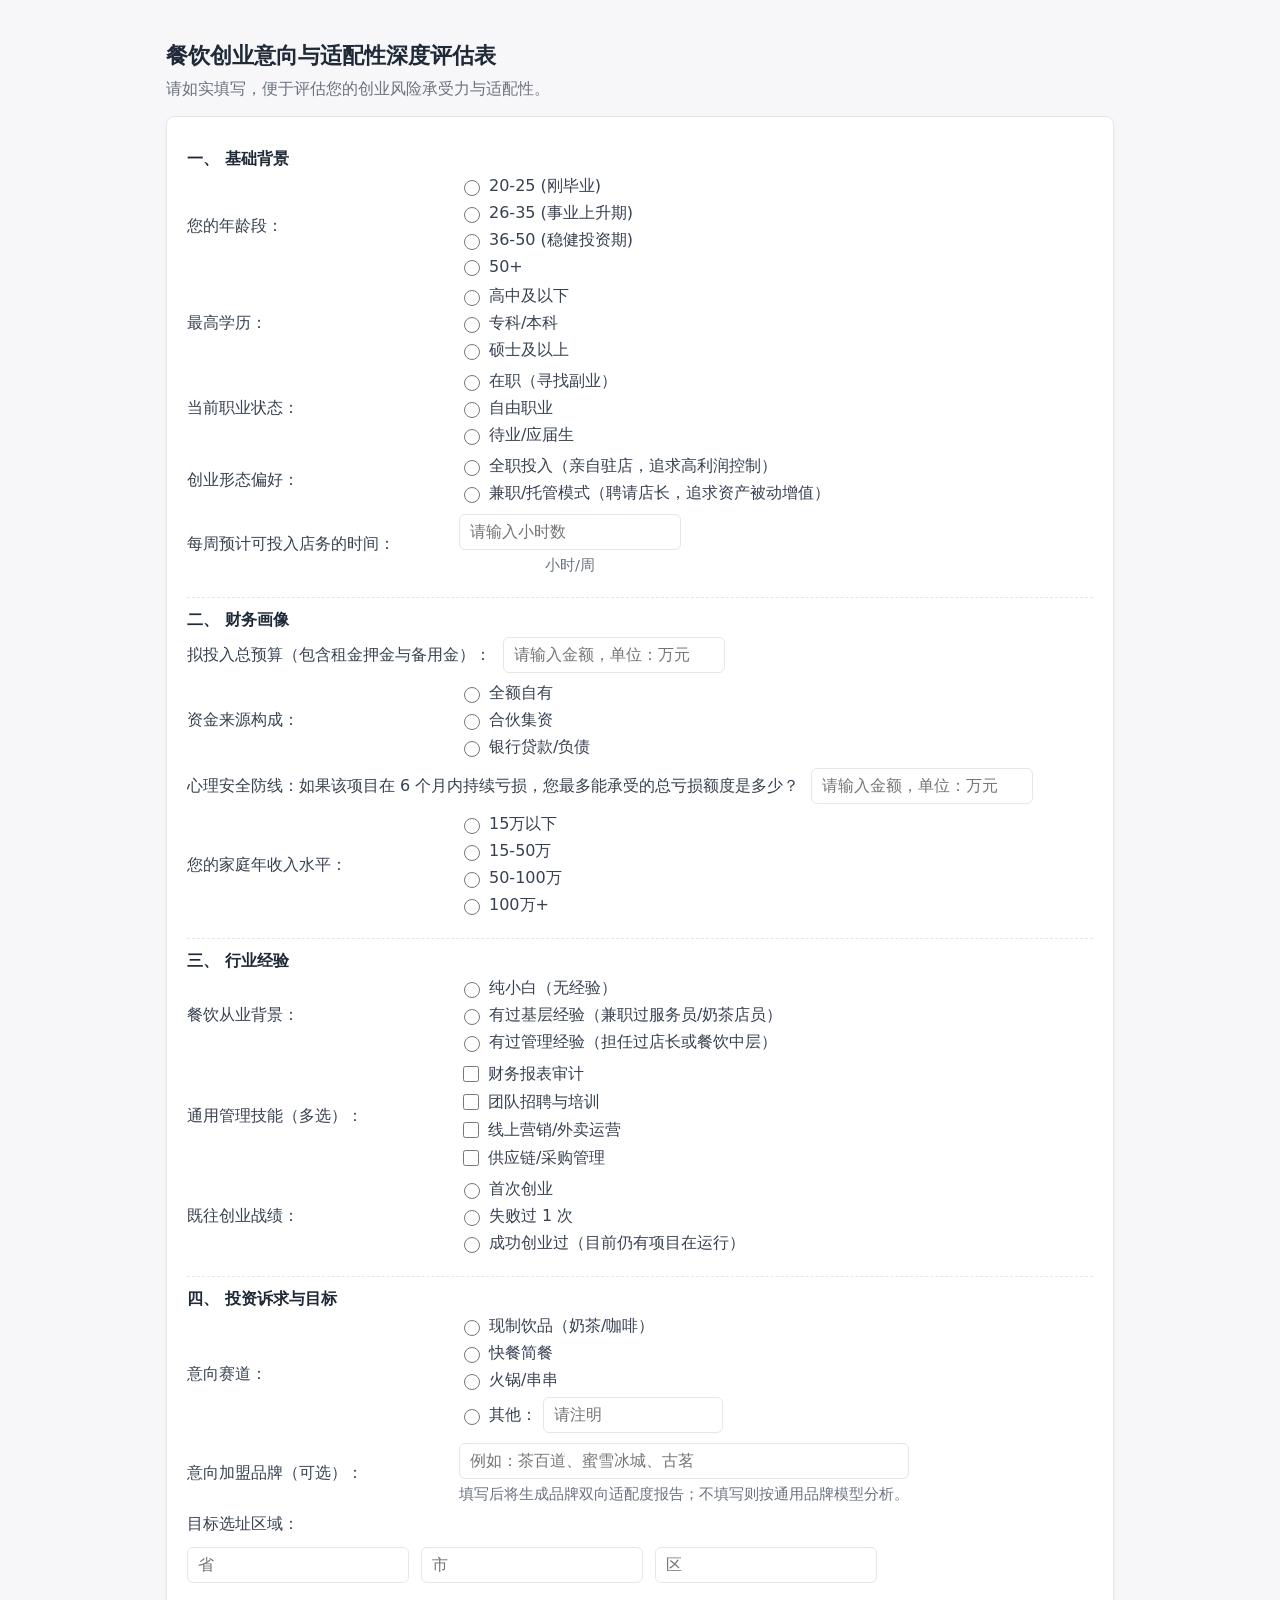
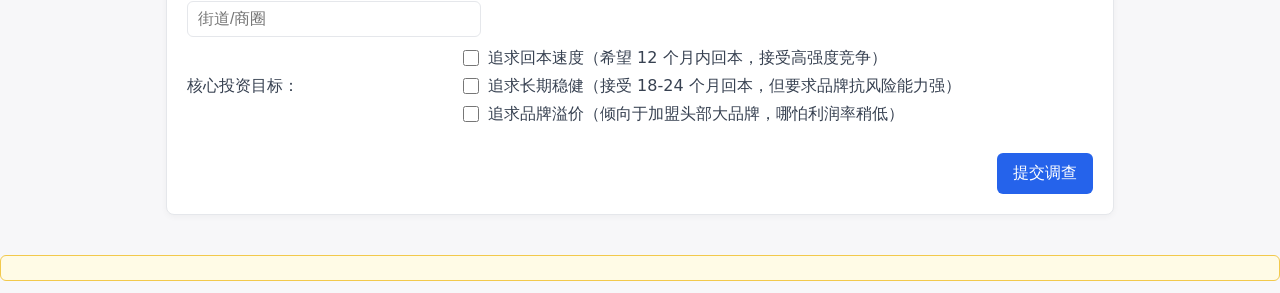
<file: survey.html>
<!DOCTYPE html>
<html lang="zh-CN">
<head>
  <meta charset="UTF-8" />
  <meta name="viewport" content="width=device-width, initial-scale=1" />
  <title>餐饮创业意向与适配性深度评估表</title>
  <style>
    :root {
      --bg: #f7f7f9;
      --card: #ffffff;
      --text: #1f2937;
      --muted: #6b7280;
      --border: #e5e7eb;
      --accent: #2563eb;
    }
    * { box-sizing: border-box; }
    html, body { margin: 0; padding: 0; background: var(--bg); color: var(--text); font-family: system-ui, -apple-system, "Segoe UI", Roboto, Arial, "PingFang SC", "Noto Sans CJK SC", "Hiragino Sans GB", "Microsoft YaHei", sans-serif; }
    .container { max-width: 980px; margin: 40px auto; padding: 0 16px; }
    h1 { font-size: 1.4rem; margin: 0 0 8px; }
    p.subtitle { color: var(--muted); margin: 0 0 16px; }

    form { background: var(--card); border: 1px solid var(--border); border-radius: 8px; padding: 20px; box-shadow: 0 2px 6px rgba(0,0,0,.04); }

    section { padding: 12px 0; border-bottom: 1px dashed var(--border); }
    section:last-of-type { border-bottom: 0; }
    .section-title { font-weight: 700; margin-bottom: 6px; }

    .row { display: flex; flex-wrap: wrap; align-items: center; gap: 12px; margin-bottom: 10px; }
    .row label { min-width: 260px; color: #374151; }

    .inputs { display: flex; flex-direction: column; gap: 6px; }
    .option { display: inline-flex; align-items: center; gap: 6px; }
    input[type="radio"], input[type="checkbox"] { width: 16px; height: 16px; }
    input[type="text"], input[type="number"] {
      padding: 8px 10px;
      border: 1px solid var(--border);
      border-radius: 6px;
      min-width: 0;
      font-size: 1rem;
      background: #fff;
    }

    .grid-2 { display: grid; grid-template-columns: 1fr 1fr; gap: 12px; }
    .grid-3 { display: grid; grid-template-columns: repeat(3, 1fr); gap: 12px; }

    .hint { font-size: 0.92em; color: var(--muted); }
    .notes { margin-top: 6px; font-size: 0.92em; color: var(--muted); }

    .submit-row { display: flex; justify-content: flex-end; padding-top: 6px; }
    button.submit { background: var(--accent); color: white; border: none; padding: 10px 16px; border-radius: 6px; cursor: pointer; font-size: 1rem; }
    button.submit:hover { background: #1e40af; }

    /* 风险前端可视化样式 */
    .riskViz { margin-top: 12px; padding: 12px; border: 1px solid #e5e7eb; border-radius: 6px; background: #fff; }
    .risk-item { display: grid; grid-template-columns: 180px 1fr 90px; align-items: center; gap: 12px; padding: 6px 0; }
    .risk-label { font-weight: 600; }
    .risk-bar { height: 14px; background: #eef2f7; border-radius: 7px; overflow: hidden; }
    .risk-fill { height: 100%; background: linear-gradient(90deg, #34d399, #10b981); }
    .risk-score { text-align: right; font-weight: 600; }
    .risk-total { margin-top: 6px; font-weight: 700; text-align: right; }
    .report-actions { display: grid; grid-template-columns: repeat(3, minmax(0, 1fr)); gap: 10px; margin-top: 14px; }
    .report-actions a {
      display: flex;
      align-items: center;
      justify-content: center;
      min-height: 44px;
      padding: 10px 12px;
      border-radius: 6px;
      background: #2563eb;
      color: #fff;
      text-decoration: none;
      font-weight: 700;
      text-align: center;
    }
    .report-actions a:nth-child(2) { background: #f97316; }
    .report-actions a:nth-child(3) { background: #16a34a; }

    @media (max-width: 700px) {
      .row { align-items: flex-start; }
      .row label { min-width: 180px; }
      .grid-2, .grid-3 { grid-template-columns: 1fr; }
      .report-actions { grid-template-columns: 1fr; }
    }
  </style>
</head>
<body>
  <div class="container">
    <h1>餐饮创业意向与适配性深度评估表</h1>
    <p class="subtitle">请如实填写，便于评估您的创业风险承受力与适配性。</p>

    <form id="surveyForm" action="#" method="post">
      <!-- 一、 基础背景 -->
      <section aria-labelledby="sec1">
        <div class="section-title" id="sec1">一、 基础背景</div>

        <div class="row">
          <label>您的年龄段：</label>
          <div class="inputs" role="group" aria-label="年龄段选项">
            <label class="option"><input type="radio" name="age_group" value="20-25" required> 20-25 (刚毕业)</label>
            <label class="option"><input type="radio" name="age_group" value="26-35"> 26-35 (事业上升期)</label>
            <label class="option"><input type="radio" name="age_group" value="36-50"> 36-50 (稳健投资期)</label>
            <label class="option"><input type="radio" name="age_group" value="50+"> 50+</label>
          </div>
        </div>

        <div class="row">
          <label>最高学历：</label>
          <div class="inputs" role="group" aria-label="教育水平选项">
            <label class="option"><input type="radio" name="education" value="高中及以下" required> 高中及以下</label>
            <label class="option"><input type="radio" name="education" value="专科/本科"> 专科/本科</label>
            <label class="option"><input type="radio" name="education" value="硕士及以上"> 硕士及以上</label>
          </div>
        </div>

        <div class="row">
          <label>当前职业状态：</label>
          <div class="inputs" role="group" aria-label="职业状态选项">
            <label class="option"><input type="radio" name="employment_status" value="在职（寻找副业）" required> 在职（寻找副业）</label>
            <label class="option"><input type="radio" name="employment_status" value="自由职业"> 自由职业</label>
            <label class="option"><input type="radio" name="employment_status" value="待业/应届生"> 待业/应届生</label>
          </div>
        </div>

        <div class="row">
          <label>创业形态偏好：</label>
          <div class="inputs" role="group" aria-label="创业形态选项">
            <label class="option"><input type="radio" name="startup_form" value="全职投入" required> 全职投入（亲自驻店，追求高利润控制）</label>
            <label class="option"><input type="radio" name="startup_form" value="兼职/托管模式"> 兼职/托管模式（聘请店长，追求资产被动增值）</label>
          </div>
        </div>

        <div class="row" aria-label="每周投入时间">
          <label>每周预计可投入店务的时间：</label>
          <div class="inputs" role="group">
            <input type="number" name="weekly_hours" min="0" step="1" placeholder="请输入小时数" aria-label="每周投入小时数" />
            <span class="hint" style="align-self:center;">小时/周</span>
          </div>
        </div>
      </section>

      <!-- 二、 财务画像 -->
      <section aria-labelledby="sec2">
        <div class="section-title" id="sec2">二、 财务画像 </div>

        <div class="row">
          <label>拟投入总预算（包含租金押金与备用金）：</label>
          <div class="inputs" role="group">
            <input type="number" name="total_budget" min="0" step="0.1" placeholder="请输入金额，单位：万元" aria-label="拟投入总预算（万）" />
          </div>
        </div>

        <div class="row">
          <label>资金来源构成：</label>
          <div class="inputs" role="group" aria-label="资金来源选项">
            <label class="option"><input type="radio" name="fund_source" value="全额自有" required> 全额自有</label>
            <label class="option"><input type="radio" name="fund_source" value="合伙集资"> 合伙集资</label>
            <label class="option"><input type="radio" name="fund_source" value="银行贷款/负债"> 银行贷款/负债</label>
          </div>
        </div>

        <div class="row" aria-label="心理安全防线">
          <label>心理安全防线：如果该项目在 6 个月内持续亏损，您最多能承受的总亏损额度是多少？</label>
          <div class="inputs" role="group">
            <input type="number" name="max_loss" min="0" step="0.1" placeholder="请输入金额，单位：万元" aria-label="最大承受亏损（万）" />
          </div>
        </div>

        <div class="row" aria-label="家庭年收入">
          <label>您的家庭年收入水平：</label>
          <div class="inputs" role="group" aria-label="家庭年收入选项">
            <label class="option"><input type="radio" name="household_income" value="15万以下" required> 15万以下</label>
            <label class="option"><input type="radio" name="household_income" value="15-50万"> 15-50万</label>
            <label class="option"><input type="radio" name="household_income" value="50-100万"> 50-100万</label>
            <label class="option"><input type="radio" name="household_income" value="100万+"> 100万+</label>
          </div>
        </div>
      </section>

      <!-- 三、 行业经验 -->
      <section aria-labelledby="sec3">
        <div class="section-title" id="sec3">三、 行业经验</div>

        <div class="row">
          <label>餐饮从业背景：</label>
          <div class="inputs" role="group" aria-label="餐饮背景选项">
            <label class="option"><input type="radio" name="catering_background" value="无经验" required> 纯小白（无经验）</label>
            <label class="option"><input type="radio" name="catering_background" value="基层经验"> 有过基层经验（兼职过服务员/奶茶店员）</label>
            <label class="option"><input type="radio" name="catering_background" value="管理经验"> 有过管理经验（担任过店长或餐饮中层）</label>
          </div>
        </div>

        <div class="row">
          <label>通用管理技能（多选）：</label>
          <div class="inputs" role="group" aria-label="管理技能多选框" style="flex-wrap: wrap;">
            <label class="option" style="margin-right:12px;"><input type="checkbox" name="mgmt_skills" value="财务报表审计"> 财务报表审计</label>
            <label class="option" style="margin-right:12px;"><input type="checkbox" name="mgmt_skills" value="团队招聘与培训"> 团队招聘与培训</label>
            <label class="option" style="margin-right:12px;"><input type="checkbox" name="mgmt_skills" value="线上营销/外卖运营"> 线上营销/外卖运营</label>
            <label class="option" style="margin-right:12px;"><input type="checkbox" name="mgmt_skills" value="供应链/采购管理"> 供应链/采购管理</label>
          </div>
        </div>

        <div class="row">
          <label>既往创业战绩：</label>
          <div class="inputs" role="group" aria-label="创业战绩选项">
            <label class="option"><input type="radio" name="startup_history" value="首次创业" required> 首次创业</label>
            <label class="option"><input type="radio" name="startup_history" value="失败过1次"> 失败过 1 次</label>
            <label class="option"><input type="radio" name="startup_history" value="成功创业过"> 成功创业过（目前仍有项目在运行）</label>
          </div>
        </div>
      </section>

      <!-- 四、 投资诉求与目标 -->
      <section aria-labelledby="sec4">
        <div class="section-title" id="sec4">四、 投资诉求与目标</div>

        <div class="row">
          <label>意向赛道：</label>
          <div class="inputs" role="group" aria-label="赛道选项">
            <label class="option"><input type="radio" name="track_intent" value="现制饮品（奶茶/咖啡）" required> 现制饮品（奶茶/咖啡）</label>
            <label class="option"><input type="radio" name="track_intent" value="快餐简餐"> 快餐简餐</label>
            <label class="option"><input type="radio" name="track_intent" value="火锅/串串"> 火锅/串串</label>
            <label class="option"><input type="radio" name="track_intent" value="其他" id="track_other"> 其他：<input type="text" name="track_other_text" placeholder="请注明" aria-label="其他赛道" style="width:180px;"/></label>
          </div>
        </div>

        <div class="row" aria-label="意向加盟品牌">
          <label>意向加盟品牌（可选）：</label>
          <div class="inputs" role="group">
            <input type="text" name="brand_intent" placeholder="例如：茶百道、蜜雪冰城、古茗" aria-label="意向加盟品牌" />
            <span class="hint">填写后将生成品牌双向适配度报告；不填写则按通用品牌模型分析。</span>
          </div>
        </div>

        <div class="row" aria-label="目标选址区域">
          <label>目标选址区域：</label>
          <div class="inputs grid-3" role="group" aria-label="省 市 区 街道">
            <input type="text" name="target_province" placeholder="省" aria-label="省" />
            <input type="text" name="target_city" placeholder="市" aria-label="市" />
            <input type="text" name="target_district" placeholder="区" aria-label="区" />
          </div>
          <div class="grid-3" style="width:100%; margin-top:6px;">
            <input type="text" name="target_street" placeholder="街道/商圈" aria-label="街道/商圈" />
          </div>
        </div>

        <div class="row" aria-label="核心投资目标">
          <label>核心投资目标：</label>
          <div class="inputs" role="group" aria-label="投资目标多选">
            <label class="option"><input type="checkbox" name="investment_goals" value="追求回本速度"> 追求回本速度（希望 12 个月内回本，接受高强度竞争）</label>
            <label class="option"><input type="checkbox" name="investment_goals" value="长期稳健"> 追求长期稳健（接受 18-24 个月回本，但要求品牌抗风险能力强）</label>
            <label class="option"><input type="checkbox" name="investment_goals" value="品牌溢价"> 追求品牌溢价（倾向于加盟头部大品牌，哪怕利润率稍低）</label>
          </div>
        </div>
      </section>

      <div class="submit-row">
        <button class="submit" type="submit">提交调查</button>
      </div>
    </form>

    <!-- JSON 预览已禁用 -->
  </div>

  <script>
    var API_BASE = window.location.protocol === 'file:' ? 'http://localhost:8000' : '';

    // 提交后将表单数据导出为完整的 full_survey.json 和背景 person_background.json，并计算风险评估
    (function(){
      var form = document.getElementById('surveyForm');
      form.addEventListener('submit', function(e){
        e.preventDefault();

        // 构建并聚合数据为完整结构
        var background = {
          age_group: document.querySelector('input[name="age_group"]:checked')?.value || "",
          education: document.querySelector('input[name="education"]:checked')?.value || "",
          employment_status: document.querySelector('input[name="employment_status"]:checked')?.value || "",
          startup_form: document.querySelector('input[name="startup_form"]:checked')?.value || "",
          weekly_hours: (document.querySelector('input[name="weekly_hours"]')?.value) ? Number(document.querySelector('input[name="weekly_hours"]').value) : null
        };

        var sections = {
          background: background,
          financial: {
            total_budget: (document.querySelector('input[name="total_budget"]')?.value) ? Number(document.querySelector('input[name="total_budget"]').value) : null,
            fund_source: document.querySelector('input[name="fund_source"]:checked')?.value || "",
            max_loss: (document.querySelector('input[name="max_loss"]')?.value) ? Number(document.querySelector('input[name="max_loss"]').value) : null,
            household_income: document.querySelector('input[name="household_income"]:checked')?.value || ""
          },
          experience: {
            catering_background: document.querySelector('input[name="catering_background"]:checked')?.value || "",
            mgmt_skills: Array.from(document.querySelectorAll('input[name="mgmt_skills"]:checked')).map(el => el.value),
            startup_history: document.querySelector('input[name="startup_history"]:checked')?.value || ""
          },
          investment: {
            track_intent: document.querySelector('input[name="track_intent"]:checked')?.value || "",
            target_location: {
              province: document.querySelector('input[name="target_province"]')?.value || "",
              city: document.querySelector('input[name="target_city"]')?.value || "",
              district: document.querySelector('input[name="target_district"]')?.value || "",
              street: document.querySelector('input[name="target_street"]')?.value || ""
            },
            investment_goals: Array.from(document.querySelectorAll('input[name="investment_goals"]:checked')).map(el => el.value),
            track_other_text: document.querySelector('input[name="track_other_text"]')?.value?.trim() || "",
            brand_intent: document.querySelector('input[name="brand_intent"]')?.value?.trim() || ""
          }
        };

        // 风险评估函数（简易规则，可扩展）
        function clamp(n, min, max){ return Math.max(min, Math.min(max, n)); }
        function computeRiskFromSections(sections){
          var risk = 0;
          var b = sections.background;
          // 背景维度
          switch (b.age_group){ case '20-25': risk += 4; break; case '26-35': risk += 3; break; case '36-50': risk += 2; break; case '50+': risk += 1; break; }
          if (b.education === '高中及以下') risk += 4; else if (b.education === '专科/本科') risk += 2; else if (b.education === '硕士及以上') risk += 0;
          // 职业状态
          switch (sections.background.employment_status){ case '在职（寻找副业）': risk += 3; break; case '自由职业': risk += 3; break; case '待业/应届生': risk += 5; break; }
          // 创业形态
          if (b.startup_form === '全职投入') risk += 4; else if (b.startup_form === '兼职/托管模式') risk += 2;
          // 时长
          var wh = b.weekly_hours || 0; if (wh >= 30) risk += 6; else if (wh >= 20) risk += 3;
          // 财务
          if (sections.financial.total_budget == null){ risk += 6; } else { if (sections.financial.total_budget < 20) risk += 3; else if (sections.financial.total_budget < 50) risk += 0; else risk -= 4; }
          if (sections.financial.fund_source === '银行贷款/负债') risk += 5;
          if (sections.financial.max_loss == null || sections.financial.max_loss <= 0) risk += 3; else if (sections.financial.max_loss < 10) risk += 1; else if (sections.financial.max_loss < 50) risk += 0; else risk -= 3;
          switch (sections.financial.household_income){ case '15万以下': risk += 3; break; case '15-50万': break; case '50-100万': risk -= 1; break; case '100万+': risk -= 3; break; }
          // 行业经验
          if (sections.experience.catering_background === '无经验') risk += 4; else if (sections.experience.catering_background === '基层经验') risk += 2; else risk += 0;
          if (sections.experience.mgmt_skills && sections.experience.mgmt_skills.length > 0) risk -= Math.min(6, sections.experience.mgmt_skills.length * 2);
          switch (sections.experience.startup_history){ case '首次创业': risk += 2; break; case '失败过 1 次': risk += 4; break; case '成功创业过': risk += 0; }
          // 投资目标数量
          var ig = Array.isArray(sections.investment.investment_goals) ? sections.investment.investment_goals.length : 0;
          risk += Math.max(0, ig - 1) * 2;
          risk = clamp(Math.round(risk), 0, 100);
          var level = '低风险';
          if (risk <= 25) level = '低风险';
          else if (risk <= 45) level = '偏低/中低风险';
          else if (risk <= 65) level = '中等';
          else if (risk <= 85) level = '较高';
          else level = '高风险';

          var reasons = [];
          var recommendations = [];
          if (sections.investment.track_intent === '其他'){
            // 备注：若用户选择了其他赛道但未填充具体文本，提示填写
            if (!sections.investment.track_other_text) reasons.push('未提供其他赛道的明确信息');
          }
          if (sections.background.catering_background === '无经验') reasons.push('餐饮背景缺乏经验');
          if ((sections.financial.total_budget == null) || sections.financial.total_budget < 20) reasons.push('启动资金不足');
          if (sections.financial.max_loss != null && sections.financial.max_loss < 10) reasons.push('风险承受能力较低的亏损容忍度');
          if (!sections.experience.mgmt_skills || sections.experience.mgmt_skills.length === 0) reasons.push('缺乏关键管理技能');
          if (sections.experience.startup_history === '失败过 1 次') reasons.push('曾有失败创业经验，需要加强前期评估');

          if (risk > 60) {
            recommendations.push('重点关注资金结构、市场进入壁垒、供应链稳定性；考虑咨询导师与合规顾问。');
          }
          if (sections.background.weekly_hours && sections.background.weekly_hours >= 30) {
            recommendations.push('高投入需确保团队/资源配置，避免过度工作导致运营风险');
          }
          if (!sections.experience.mgmt_skills || sections.experience.mgmt_skills.length === 0) {
            recommendations.push('提升管理技能：财务/人力/运营/供应链等核心能力，以降低风险');
          }
          return { score: risk, level: level, reasons: reasons, recommendations: recommendations };
        }

        // 方案B：新增四维度打分（各维度 0-25，总分 0-100）
        function scoreFourDims(sections){
          // 财务维度
          var f = 0;
          var budget = sections.financial.total_budget;
          if (budget != null){
            if (budget >= 50) f += 15; else if (budget >= 20) f += 10; else if (budget >= 10) f += 6; else f += 0;
          }
          if (sections.financial.fund_source === '银行贷款/负债') f += 6;
          var maxLoss = sections.financial.max_loss;
          if (maxLoss == null) f += 6; else if (maxLoss >= 50) f += 6; else if (maxLoss >= 20) f += 3; else if (maxLoss >= 10) f += 1;
          var hh = sections.financial.household_income;
          if (hh === '100万+') f += 5; else if (hh === '50-100万') f += 3; else if (hh === '15-50万') f += 2; else f += 0;
          if (f > 25) f = 25;

          // 经验维度
          var e = 0;
          var bg = sections.experience.catering_background;
          if (bg === '管理经验') e += 20; else if (bg === '基层经验') e += 10; else e += 0;
          var skills = sections.experience.mgmt_skills?.length || 0;
          if (skills >= 3) e += 12; else if (skills >= 1) e += 6; else e += 0;
          var hist = sections.experience.startup_history;
          if (hist === '成功创业过') e += 12; else if (hist === '首次创业') e += 6; else if (hist === '失败过1次') e += 2; else e += 0;
          if (e > 25) e = 25;

          // 时间/心态维度
          var t = 0;
          var wh = sections.background.weekly_hours || 0;
          if (wh >= 30) t += 12; else if (wh >= 20) t += 6; else t += 0;
          if (sections.background.startup_form === '全职投入') t += 8; else t += 4;
          if (t > 25) t = 25;

          // 区域维度
          var r = 0;
          if (sections.investment?.target_location?.city && sections.investment?.target_location?.city.length > 0) r += 20;
          if (sections.investment?.target_location?.district && sections.investment?.target_location?.district.length > 0) r += 5;
          if (r > 25) r = 25;

          var total = f + e + t + r;
          if (total > 100) total = 100;
          return { financial: f, experience: e, timeMindset: t, region: r, total: total };
        }

        // 渲染前端风险可视化表格
        function renderRiskViz(dims){
          var viz = document.getElementById('riskViz');
          if (!viz) return;
          if (!dims) { viz.style.display = 'none'; return; }
          viz.style.display = 'block';
          var f = dims.financial || 0;
          var e = dims.experience || 0;
          var t = dims.timeMindset || 0;
          var r = dims.region || 0;
          var total = dims.total || 0;
          viz.innerHTML = `
            <div class="risk-item"><div class="risk-label">资金匹配度</div><div class="risk-bar"><div class="risk-fill" style="width:${Math.max(0, Math.min(100, Math.round((f/25)*100)))}%"></div></div><div class="risk-score">${f}/25</div></div>
            <div class="risk-item"><div class="risk-label">经验维度</div><div class="risk-bar"><div class="risk-fill" style="width:${Math.max(0, Math.min(100, Math.round((e/25)*100)))}%"></div></div><div class="risk-score">${e}/25</div></div>
            <div class="risk-item"><div class="risk-label">时间/心态维度</div><div class="risk-bar"><div class="risk-fill" style="width:${Math.max(0, Math.min(100, Math.round((t/25)*100)))}%"></div></div><div class="risk-score">${t}/25</div></div>
            <div class="risk-item"><div class="risk-label">区域维度</div><div class="risk-bar"><div class="risk-fill" style="width:${Math.max(0, Math.min(100, Math.round((r/25)*100)))}%"></div></div><div class="risk-score">${r}/25</div></div>
            <div class="risk-total" style="grid-column: 1 / -1; text-align:right; font-weight:700;">总分: ${total}/100</div>
          `;
        }

        // 计算四维度分并组合风险评估（方案A）
        var riskOld = computeRiskFromSections(sections);
        var riskDims = scoreFourDims(sections);
        var scoreTotal = riskDims.total;
        var levelName = scoreTotal >= 90 ? '高度适配' : scoreTotal >= 70 ? '中度适配' : scoreTotal >= 50 ? '轻度适配' : '低适配';
        var rangeStr = scoreTotal >= 90 ? '（90-100 分）' : scoreTotal >= 70 ? '（70-89 分）' : scoreTotal >= 50 ? '（50-69 分）' : '（0-49 分）';
        var coreConclusion = '';
        if (scoreTotal >= 90) coreConclusion = '创业风险极低，建议直接进入扩张阶段或开展更大规模试点。';
        else if (scoreTotal >= 75) coreConclusion = '创业风险较低，建议直接进入小规模试点或快速迭代优化。';
        else if (scoreTotal >= 60) coreConclusion = '创业风险中等，需谨慎推进，建议先叠代或轻资产测试。';
        else if (scoreTotal >= 50) coreConclusion = '创业风险较高，建议先积累经验等，并调整回本预期。';
        else coreConclusion = '创业风险极高，请重新评估关键前提。';

        // 风险评估（综合、含四维度分解）
        var riskAssessment = {
          score: scoreTotal,
          level: levelName,
          dimensions: {
            financial: { score: riskDims.financial },
            experience: { score: riskDims.experience },
            timeMindset: { score: riskDims.timeMindset },
            region: { score: riskDims.region },
            total: riskDims.total
          },
          reasons: riskOld.reasons,
          recommendations: riskOld.recommendations
        };

        // 组装完整输出结构
        var fullSurvey = {
          survey_version: "1.0",
          submitted_at: new Date().toISOString(),
          sections: sections,
          risk_assessment: riskAssessment
        };

        // 生成完整 JSON 文件
        var fullJson = JSON.stringify(fullSurvey, null, 2);
        
        // 同时上传到后端获取分析报告
        fetch(API_BASE + '/upload', {
          method: 'POST',
          body: (() => {
            var f = new FormData();
            f.append('file', new Blob([fullJson], {type: 'application/json'}), 'survey.json');
            return f;
          })()
        }).then(r => {
          console.log('Upload status:', r.status);
          return r.text();
        }).then(text => {
          console.log('Upload text:', text);
          var resp = JSON.parse(text);
          if (resp.session_id && resp.analysis) {
            // 正确传递session_id
            showAnalysisResult({session_id: resp.session_id, analysis: resp.analysis, reports: resp.reports});
          } else {
            alert('上传结果: ' + text);
          }
        }).catch(e => alert('Upload error: ' + e));
        
        // 渲染前端可视化风险表
        renderRiskViz(riskDims);
      });
    })();

    // 显示后端返回的分析结果并开启对话
    var currentSessionId = null;
    
    function showAnalysisResult(resp) {
      console.log('showAnalysisResult called with:', resp);
      var analysis = resp.analysis || resp;
      var sessionId = resp.session_id;
      var reports = resp.reports || {};
      console.log('sessionId:', sessionId);
      
      var container = document.getElementById('riskReport');
      if (!container) {
        container = document.createElement('div');
        container.id = 'riskReport';
        container.style.whiteSpace = 'pre-wrap';
        container.style.padding = '12px';
        container.style.margin = '12px 0';
        container.style.background = '#fffBE6';
        container.style.border = '1px solid #F2C94C';
        container.style.borderRadius = '6px';
container.style.maxHeight = '300px';
        container.style.overflowY = 'auto';
        container.style.display = 'block';
        document.body.appendChild(container);
      }
      
      var text = `【分析报告】\n`;
      text += `标题：${analysis.title || '投资分析报告'}\n`;
      text += `\n【核心结论】\n${analysis.core_conclusion || '暂无'}\n`;
      text += `\n【维度得分】\n`;
      (analysis.dimension_scores || []).forEach(d => {
        text += `  ${d.dimension}: ${d.score}/25\n`;
      });
      text += `\n【建议】\n`;
      (analysis.suggestions || []).forEach((s, i) => {
        text += `  ${i+1}. ${s}\n`;
      });
      container.textContent = text;

      if (reports.compatibility || reports.location || reports.brand) {
        var actions = document.createElement('div');
        actions.className = 'report-actions';
        var reportBase = API_BASE || window.location.origin;
        function reportHref(path) {
          if (!path) return '#';
          if (/^https?:\/\//.test(path)) return path;
          return reportBase + path;
        }
        actions.innerHTML = `
          <a href="${reportHref(reports.compatibility)}">综合适配度报告</a>
          <a href="${reportHref(reports.location)}">选址分析报告</a>
          <a href="${reportHref(reports.brand)}">品牌双向适配报告</a>
        `;
        container.appendChild(actions);
      }
    }
    
    function renderRadarChart(dimensions) {
      if (!dimensions.length) return;
      
      var canvas = document.getElementById('radarCanvas');
      if (!canvas) {
        canvas = document.createElement('canvas');
        canvas.id = 'radarCanvas';
        canvas.width = 300;
        canvas.height = 300;
        canvas.style.cssText = 'display:block;margin:12px auto;max-width:100%;';
        
        var container = document.getElementById('riskReport');
        if (container && container.nextSibling) {
          container.parentNode.insertBefore(canvas, container.nextSibling);
        } else if (container) {
          container.parentNode.appendChild(canvas);
        }
      }
      
      var ctx = canvas.getContext('2d');
      var w = canvas.width, h = canvas.height;
      var cx = w/2, cy = h/2;
      var r = Math.min(w,h)/2 - 40;
      
      // 清除
      ctx.clearRect(0, 0, w, h);
      ctx.fillStyle = '#fafafa';
      ctx.fillRect(0, 0, w, h);
      
      // 绘制网格
      var n = dimensions.length;
      for (var i = 1; i <= 4; i++) {
        ctx.beginPath();
        ctx.strokeStyle = '#e5e7eb';
        ctx.lineWidth = 1;
        for (var j = 0; j < n; j++) {
          var ang = (j / n) * Math.PI * 2 - Math.PI/2;
          var ri = r * i / 4;
          var x = cx + Math.cos(ang) * ri;
          var y = cy + Math.sin(ang) * ri;
          if (j === 0) ctx.moveTo(x, y);
          else ctx.lineTo(x, y);
        }
        ctx.closePath();
        ctx.stroke();
      }
      
      // 绘制轴线
      ctx.strokeStyle = '#d1d5db';
      for (var j = 0; j < n; j++) {
        var ang = (j / n) * Math.PI * 2 - Math.PI/2;
        ctx.beginPath();
        ctx.moveTo(cx, cy);
        ctx.lineTo(cx + Math.cos(ang) * r, cy + Math.sin(ang) * r);
        ctx.stroke();
        
        // 标签
        var dim = dimensions[j];
        var label = (dim.dimension || '?').replace('匹配度', '');
        var lx = cx + Math.cos(ang) * (r + 20);
        var ly = cy + Math.sin(ang) * (r + 20);
        ctx.fillStyle = '#374151';
        ctx.font = '11px sans-serif';
        ctx.textAlign = 'center';
        ctx.textBaseline = 'middle';
        ctx.fillText(label, lx, ly);
      }
      
      // 绘制数据区域
      ctx.beginPath();
      ctx.fillStyle = 'rgba(59, 130, 246, 0.2)';
      ctx.strokeStyle = '#3b82f6';
      ctx.lineWidth = 2;
      for (var j = 0; j < n; j++) {
        var score = Math.min(25, dimensions[j].score || 0);
        var ang = (j / n) * Math.PI * 2 - Math.PI/2;
        var ri = r * score / 25;
        var x = cx + Math.cos(ang) * ri;
        var y = cy + Math.sin(ang) * ri;
        if (j === 0) ctx.moveTo(x, y);
        else ctx.lineTo(x, y);
      }
      ctx.closePath();
      ctx.fill();
      ctx.stroke();
      
      // 绘制数值点
      for (var j = 0; j < n; j++) {
        var score = Math.min(25, dimensions[j].score || 0);
        var ang = (j / n) * Math.PI * 2 - Math.PI/2;
        var ri = r * score / 25;
        var x = cx + Math.cos(ang) * ri;
        var y = cy + Math.sin(ang) * ri;
        
        ctx.beginPath();
        ctx.fillStyle = '#3b82f6';
        ctx.arc(x, y, 4, 0, Math.PI * 2);
        ctx.fill();
        
        // 分数
        ctx.fillStyle = '#1f2937';
        ctx.font = 'bold 11px sans-serif';
        ctx.fillText(score, x + 8 * Math.cos(ang), y + 8 * Math.sin(ang));
      }
    }
    
  </script>
  <div id="riskViz" class="riskViz" style="display:none;"></div>
  <div id="riskReport" style="display:block; white-space:pre-wrap; padding:12px; margin:12px 0; background:#fffBE6; border:1px solid #F2C94C; border-radius:6px;"></div>
  
</body>
</html>
</file>
